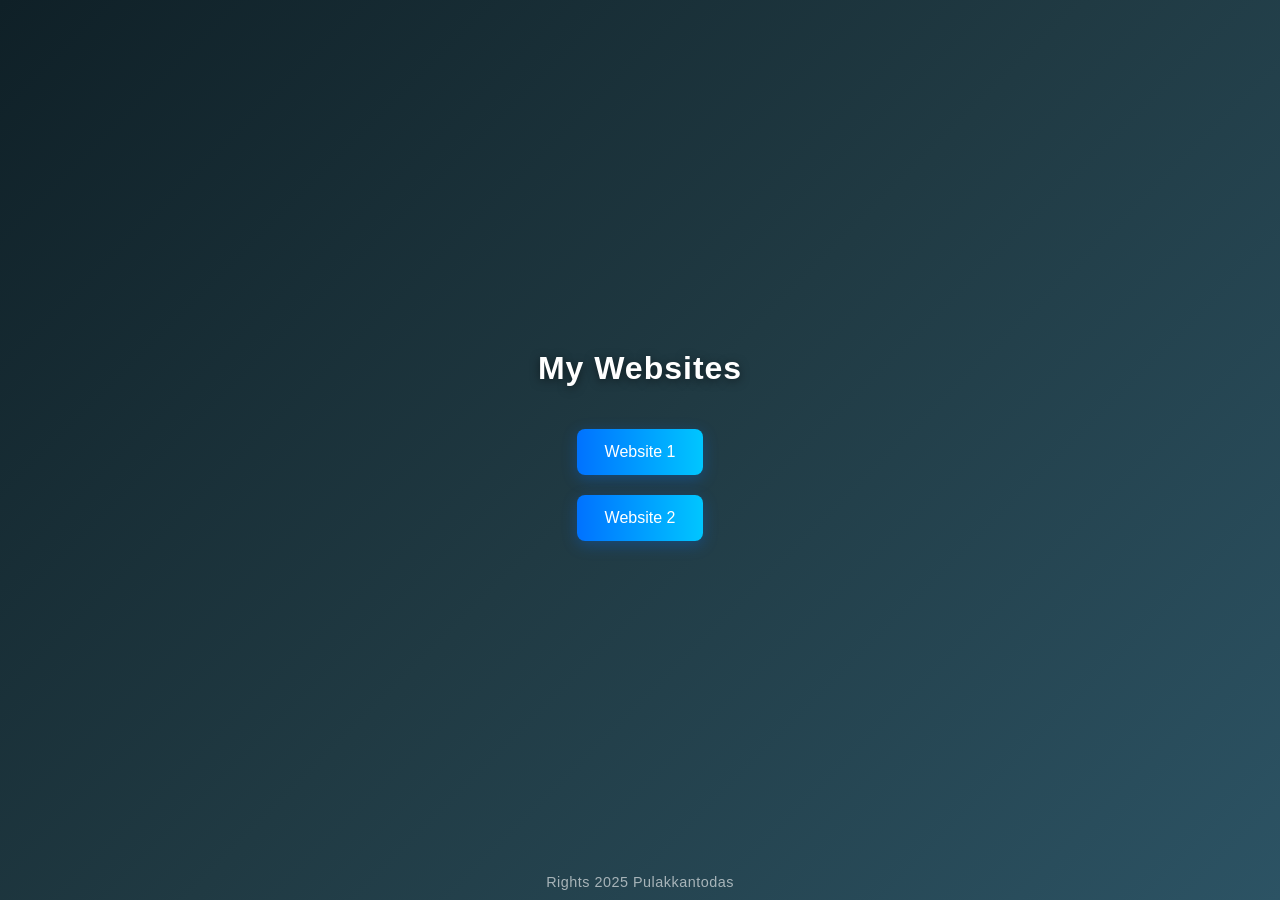
<file: index.html>
<!DOCTYPE html>
<html>
    <head>
        <title>My Website Online</title>
        <link rel="stylesheet" href="style.css">
    </head>
    <body>
        <p>My Websites</p>
        <a href="Website 1/Website 1.html">
           <button>Website 1</button>
        </a>
        <a href="Taha Protfoloi/main.html">
            <button>Website 2</button>
        </a>
        <header>Rights 2025 Pulakkantodas</header>
    </body>

</html>
</file>
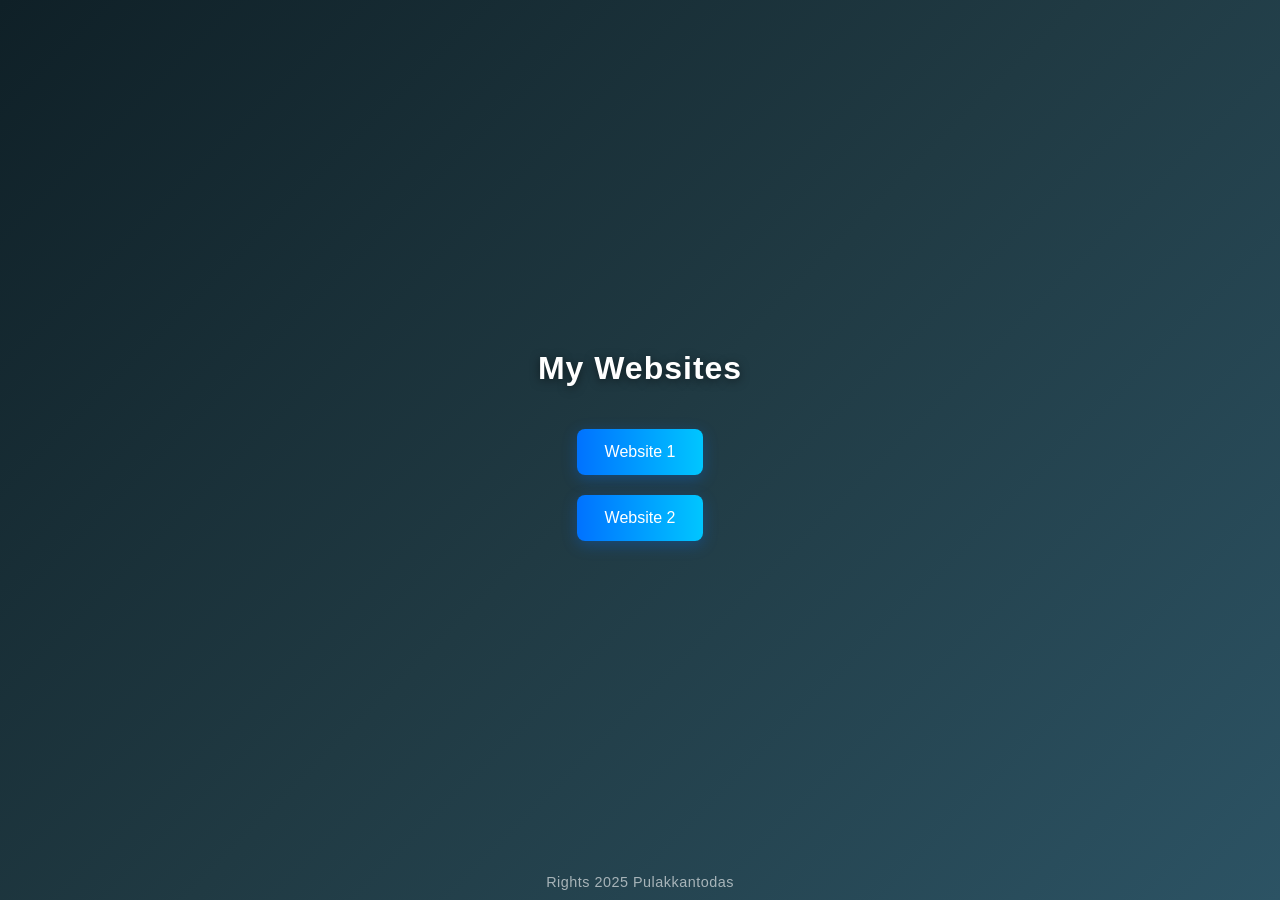
<file: My website.html>
<!DOCTYPE html>
<html>
    <head>
        <title>My Website Online</title>
        <link rel="stylesheet" href="style.css">
    </head>
    <body>
        <p>My Websites</p>
        <a href="Website 1/Website 1.html">
           <button>Website 1</button>
        </a>
        <button>Website 2</button>
        <header>Rights 2025 Pulakkantodas</header>
    </body>
</html>
</file>
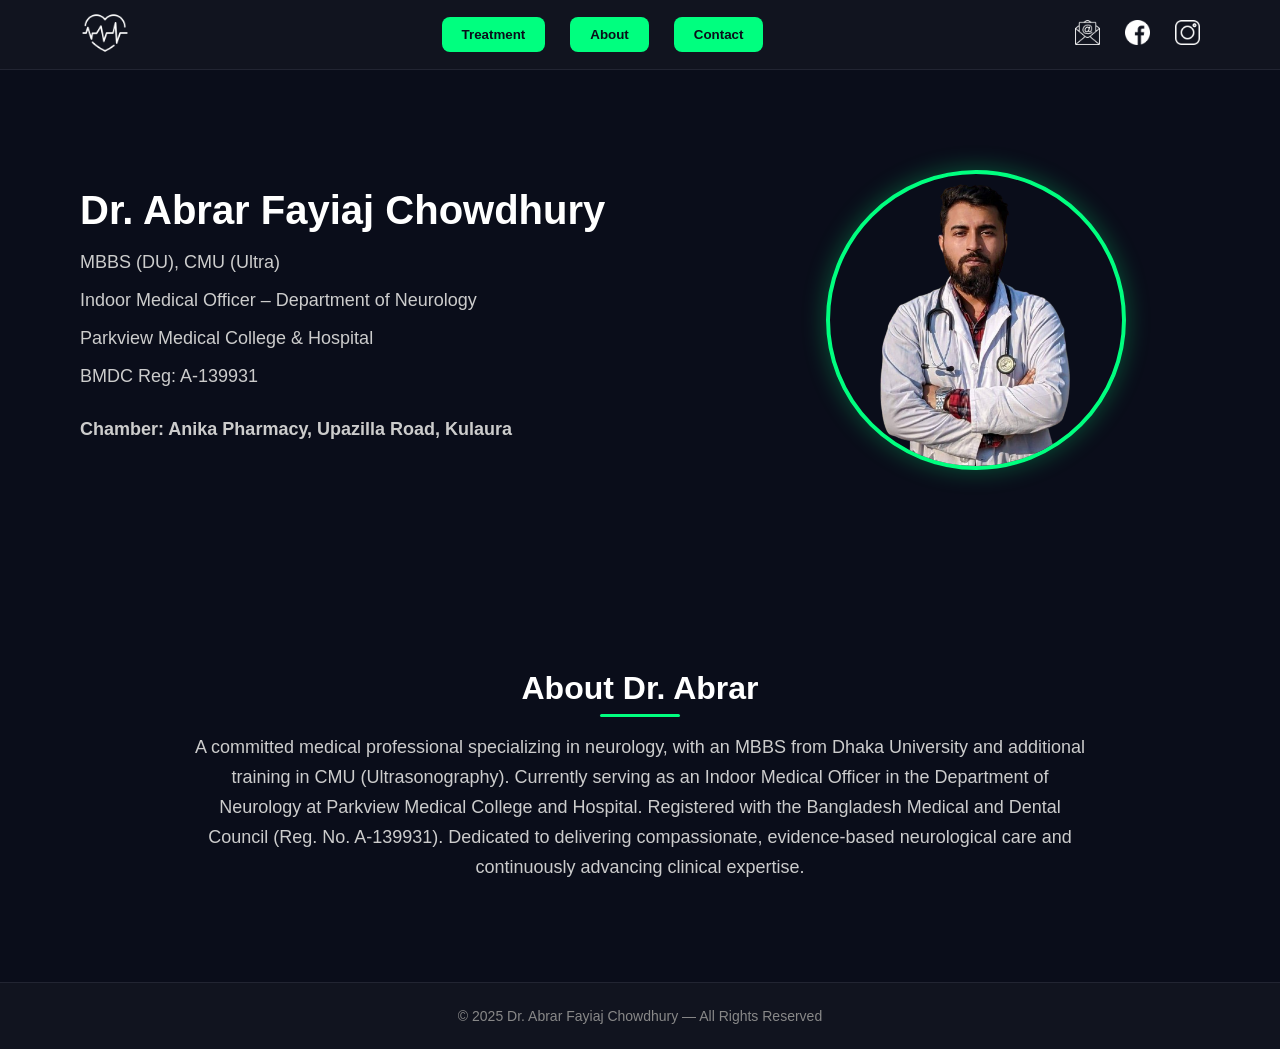
<file: Taha Protfoloi/main.html>
<!DOCTYPE html>
<html lang="en">
  <head>
    <meta charset="UTF-8" />
    <meta name="viewport" content="width=device-width, initial-scale=1.0" />
    <title>Dr. Abrar Fayiaj Chowdhury</title>
    <link rel="stylesheet" href="Style.css" />
  </head>
  <body>
    <header class="navbar">
      <div class="logo">
        <img src="photo/silhouette (1).png" class="logo-image">
      </div>

      <nav class="nav-buttons">
        <button class="nav-btn">Treatment</button>
        <button class="nav-btn">About</button>
        <button class="nav-btn">Contact</button>
      </nav>

      <div class="social-links">
        <a href="mailto:Abrarchowdhury8242@gmail.com?subject=Appointment%20Request&body=Hello%20Dr.%20Abrar%2C%0A%0AI%20would%20like%20to%20book%20an%20appointment.%20Please%20let%20me%20know%20your%20availability.%0A%0ARegards%2C%0A[Your%20Name]"
        class="social" title="Email Dr. Abrar">
        <img src="photo/email.png">
        </a>
        <a href="https://www.facebook.com/share/1K8yAqxfmu/" class="social">
            <img src="photo/facebook.png">
        </a>
        <a href="https://www.instagram.com/abrar_fayiaj?igsh=MW95M3V5dHEycWFkbA==" class="social">
            <img src="photo/instagram.png">
        </a>
      </div>
    </header>

    <section class="hero fade-in">
      <div class="hero-text">
        <h1>Dr. Abrar Fayiaj Chowdhury</h1>
        <p>MBBS (DU), CMU (Ultra)</p>
        <p>Indoor Medical Officer – Department of Neurology</p>
        <p>Parkview Medical College & Hospital</p>
        <p>BMDC Reg: A-139931</p>
        <p class="chamber">
          Chamber: Anika Pharmacy, Upazilla Road, Kulaura
        </p>
      </div>

      <div class="hero-image">
        <img
          src="photo/taha_doc-removebg-preview.png"
          alt="Dr. Abrar"
          class="taha-image"
        />
      </div>
    </section>

    <section class="about fade-in">
      <h2>About Dr. Abrar</h2>
      <p>
        A committed medical professional specializing in neurology, with an
        MBBS from Dhaka University and additional training in CMU
        (Ultrasonography). Currently serving as an Indoor Medical Officer in the
        Department of Neurology at Parkview Medical College and Hospital.
        Registered with the Bangladesh Medical and Dental Council (Reg. No.
        A-139931). Dedicated to delivering compassionate, evidence-based
        neurological care and continuously advancing clinical expertise.
      </p>
    </section>

    <footer>
      <p>© 2025 Dr. Abrar Fayiaj Chowdhury — All Rights Reserved</p>
    </footer>

    <script src="script.js"></script>
  </body>
</html>
</file>
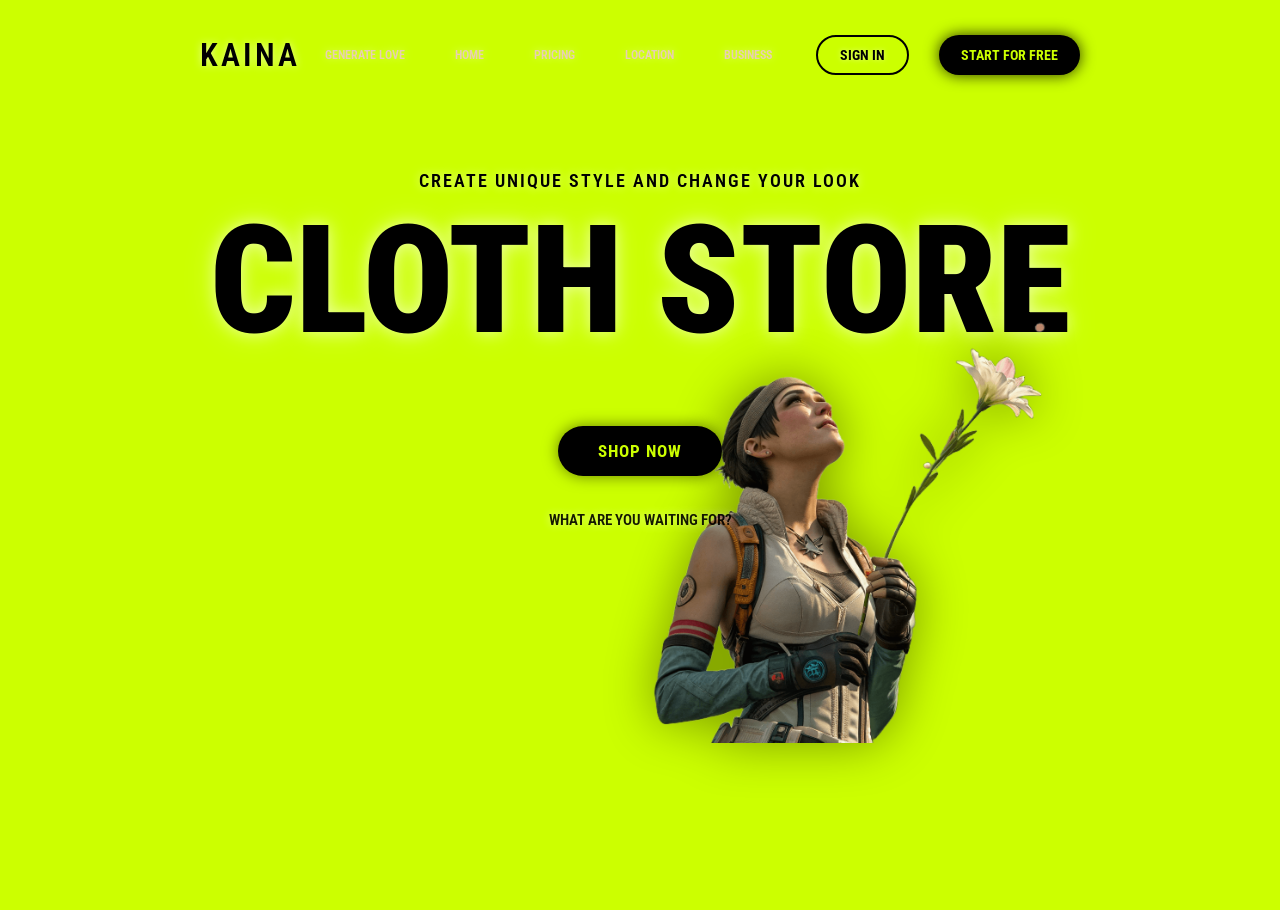
<file: Website 1/Website 1.html>
<!DOCTYPE html>
<html>
    <head>
        <title>Website 4</title>
        <link rel="stylesheet" href="Style Css/General.css">
        <link rel="stylesheet" href="Style Css/Header.css">
        <link rel="stylesheet" href="Style Css/Front.css">


        <link rel="preconnect" href="https://fonts.googleapis.com">
        <link rel="preconnect" href="https://fonts.gstatic.com" crossorigin>
        <link href="https://fonts.googleapis.com/css2?family=Roboto+Condensed:ital,wght@0,100..900;1,100..900&display=swap" rel="stylesheet">
        <link rel="preconnect" href="https://fonts.googleapis.com">
        <link rel="preconnect" href="https://fonts.gstatic.com" crossorigin>
        <link href="https://fonts.googleapis.com/css2?family=Epunda+Slab:ital,wght@0,300..900;1,300..900&display=swap" rel="stylesheet">
    </head>
    <body>
        <div class="container">
        <div class="header">
            
            <div class="brand-name">
                <div>KAINA</div>
            </div>
            
            <div class="left-side">
                <div class="text-1">GENERATE LOVE</div>
                <div class="text-1">HOME</div>
                <div class="text-1">PRICING</div>
                <div class="text-1">LOCATION</div>
                <div class="text-1">BUSINESS</div>
            </div>

            <div class="right-side">
                <button class="button-1">SIGN IN</button>
                <button class="button-2">START FOR FREE</button>
            </div>
            
        </div>

        <div class="front-1">
            <div class="line-1">
                CREATE UNIQUE STYLE AND CHANGE YOUR LOOK
            </div>
            <div class="title-group-1">
                <div class="title-1">CLOTH</div>
                <div class="title-2">STORE</div>
            </div>
            <img  class="image-1" src="Images/1 (4).png">
            <div class="box-group-1">
                <div class="box-1">SHOP NOW</div>
            </div>
            <div class="box-group-2">
                <div class="box-2">WHAT ARE YOU WAITING FOR?</div>
            </div>
            <div class="empty-box"></div>
        </div>
        </div>
    </body>
</html>
</file>
<file: style.css>
/* === RESET === */
* {
  margin: 0;
  padding: 0;
  box-sizing: border-box;
  font-family: "Poppins", sans-serif;
}

/* === BODY === */
body {
  height: 100vh;
  background: linear-gradient(135deg, #0f2027, #203a43, #2c5364);
  display: flex;
  flex-direction: column;
  justify-content: center;
  align-items: center;
  color: #f5f5f5;
  text-align: center;
}

/* === TITLE === */
p {
  font-size: 2rem;
  font-weight: 600;
  margin-bottom: 2rem;
  letter-spacing: 1px;
  color: #ffffff;
  text-shadow: 0 2px 10px rgba(0, 0, 0, 0.5);
}

/* === BUTTONS === */
button {
  background: #00c6ff;
  background: linear-gradient(90deg, #0072ff, #00c6ff);
  border: none;
  color: white;
  padding: 14px 28px;
  margin: 10px;
  font-size: 1rem;
  border-radius: 8px;
  cursor: pointer;
  transition: all 0.3s ease;
  box-shadow: 0 4px 15px rgba(0, 114, 255, 0.3);
}

button:hover {
  transform: translateY(-3px);
  box-shadow: 0 6px 20px rgba(0, 114, 255, 0.6);
  background: linear-gradient(90deg, #00c6ff, #0072ff);
}

/* === HEADER === */
header {
  position: absolute;
  bottom: 10px;
  font-size: 0.9rem;
  color: rgba(255, 255, 255, 0.6);
  letter-spacing: 0.5px;
}

/* === RESPONSIVE === */
@media (max-width: 600px) {
  p {
    font-size: 1.5rem;
  }

  button {
    width: 80%;
    font-size: 0.95rem;
  }
}
</file>
<file: Taha Protfoloi/Style.css>
/* === RESPONSIVE / MOBILE === */
@media screen and (max-width: 1024px) {
  .navbar {
    display: flex;
    flex-direction: column;
    align-items: center;
    gap: 15px;
    height: auto;
    padding: 20px 40px;
  }

  .nav-buttons {
    flex-wrap: wrap;
    justify-content: center;
    gap: 15px;
  }

   .social-links {
    display: flex;
    justify-content: center;
    gap: 15px;
    margin-top: 10px;
    flex-wrap: wrap;
  }

  .social img {
    width: 35px;
    height: auto;
  }

  .hero {
    flex-direction: column;
    padding: 80px 40px;
    text-align: center;
    gap: 40px;
  }

  .hero-text, .hero-image {
    width: 100%;
  }

  .taha-image {
    width: 250px;
  }

  .about {
    padding: 80px 40px;
  }

  .about h2 {
    font-size: 28px;
  }

  .about p {
    font-size: 16px;
    line-height: 26px;
  }
}

@media screen and (max-width: 600px) {
  .navbar {
    padding: 15px 20px;
  }

  .nav-buttons {
    gap: 10px;
  }

  .nav-btn {
    padding: 8px 15px;
    font-size: 14px;
  }

  .hero {
    padding: 60px 20px;
  }

  .hero-text h1 {
    font-size: 28px;
  }

  .taha-image {
    width: 200px;
  }

  .about {
    padding: 60px 20px;
  }

  .about h2 {
    font-size: 24px;
  }

  .about p {
    font-size: 15px;
    line-height: 24px;
  }
}

/* === GLOBAL === */
* {
  margin: 0;
  padding: 0;
  box-sizing: border-box;
  font-family: "Poppins", sans-serif;
}

body {
  background-color: #0a0d1a;
  color: #e0e0e0;
  overflow-x: hidden;
}

/* === NAVBAR === */
.navbar {
  display: flex;
  justify-content: space-between;
  align-items: center;
  height: 70px;
  padding: 0 80px;
  position: sticky;
  top: 0;
  background-color: #11141f;
  z-index: 999;
  border-bottom: 1px solid #222532;
}

.nav-buttons {
  display: flex;
  gap: 25px;
}

.nav-btn {
  background: #00ff7f;
  color: #0a0d1a;
  padding: 10px 20px;
  border-radius: 8px;
  border: none;
  font-weight: 600;
  cursor: pointer;
  transition: all 0.3s ease;
}

.nav-btn:hover {
  box-shadow: 0 0 15px #00ff7f, 0 0 30px #00ff7f;
  transform: translateY(-3px);
}

.social-links {
  display: flex;
  gap: 25px;
  justify-content: center;
  align-items: center;
}

.social img {
  width: 25px;
  height: 25px;
  object-fit: cover;
  transition: transform 0.3s ease;
}

.social img:hover {
  transform: scale(1.1);
  cursor: pointer;
}


/* === HERO SECTION === */
.hero {
  display: flex;
  align-items: center;
  justify-content: space-between;
  padding: 100px 80px;
  gap: 50px;
}

.hero-text {
  width: 55%;
}

.hero-text h1 {
  font-size: 40px;
  margin-bottom: 15px;
  color: #ffffff;
}

.hero-text p {
  font-size: 18px;
  line-height: 28px;
  color: #ccc;
  margin-bottom: 10px;
}

.chamber {
  margin-top: 25px;
  font-weight: 600;
  color: #00ff7f;
}

.hero-image {
  width: 40%;
  display: flex;
  justify-content: center;
  align-items: center;
}

.taha-image {
  width: 300px;
  height: 300px;
  border-radius: 50%;
  border: 4px solid #00ff7f;
  box-shadow: 0 0 25px rgba(0, 255, 127, 0.3);
  transition: transform 0.5s ease, box-shadow 0.5s ease;
}

.taha-image:hover {
  transform: scale(1.05);
  box-shadow: 0 0 45px rgba(0, 255, 127, 0.6);
}

/* === ABOUT SECTION === */
.about {
  padding: 100px 80px;
  text-align: center;
}

.about h2 {
  font-size: 32px;
  color: #ffffff;
  margin-bottom: 25px;
  position: relative;
}

.about h2::after {
  content: "";
  position: absolute;
  width: 80px;
  height: 3px;
  background: #00ff7f;
  left: 50%;
  bottom: -10px;
  transform: translateX(-50%);
  border-radius: 2px;
}

.about p {
  font-size: 18px;
  line-height: 30px;
  color: #ccc;
  max-width: 900px;
  margin: 0 auto;
}

/* === FOOTER === */
footer {
  background-color: #11141f;
  color: #888;
  text-align: center;
  padding: 25px 0;
  font-size: 14px;
  border-top: 1px solid #222532;
}

/* === RESPONSIVE / MOBILE === */
@media screen and (max-width: 1024px) {
  .hero {
    flex-direction: column;
    text-align: center;
    padding: 80px 40px;
  }

  .hero-text, .hero-image {
    width: 100%;
  }

  .taha-image {
    width: 250px;
    height: 250px;
  }
}

@media screen and (max-width: 600px) {
  .navbar {
    flex-direction: column;
    padding: 15px 20px;
    gap: 10px;
  }

  .nav-buttons {
    flex-wrap: wrap;
    justify-content: center;
    gap: 10px;
  }

  .hero {
    padding: 60px 20px;
  }

  .hero-text h1 {
    font-size: 28px;
  }

  .about {
    padding: 60px 20px;
  }

  .about h2 {
    font-size: 24px;
  }

  .about p {
    font-size: 15px;
    line-height: 24px;
  }
}
.logo-image {
    height: 50px;
    align-items: center;
    justify-content: center;
}
</file>
<file: Website 1/Style Css/General.css>
body {
    background-color: #485216;
    display: block;
    font-family: Epunda Slab;
    padding-top: 10px;
    margin: 0 auto;
    box-sizing: border-box;
}

.container {
    max-width: 1000px;
    width: 100%;
    margin: 0 auto;
}
</file>
<file: Website 1/Style Css/Header.css>
.header {
    display: flex;
    flex-direction: row;
    justify-content: space-between;

}

.brand-name {
    display: flex;
    font-size: 20px;
    font-weight: 600;
    color: #e8ceb5;
    
}

.left-side {
    display: flex;
    font-size: 12px;
    flex-shrink: 0;
}

.text-1 {
    margin-right: 20px;
    color: #e8ceb5;
    cursor: pointer;
    font-size: 12px;
    border-radius: 10px;
    
}

.text-1:hover {
    border: 2px solid #758623;
    border-radius: 15px;
    padding-top: 3px;
    padding-left: 6px;
    padding-right: 6px;
    background-color: #758623;
    transition: 0.2s;
}


.right-side {
    display: flex;
    flex-shrink: 0;
}

.button-1, .button-2 {
    color: #e8ceb5;
    background-color: #485216;
    font-size: 12px;
    border-color: #485216;
    border-style: solid;
    border-radius: 10px;

}

.button-1 {
    margin-right: 15px;
    
}

.button-1:hover, .button-2:hover {
    border-color: #485216;
    background-color: #758623;
}
</file>
<file: Website 1/Style Css/Front.css>
/* === RESET === */
* {
  margin: 0;
  padding: 0;
  box-sizing: border-box;
  font-family: "Roboto Condensed", sans-serif;
}

html {
  scroll-behavior: smooth;
  backface-visibility: hidden;
  -webkit-font-smoothing: antialiased;
  -moz-osx-font-smoothing: grayscale;
}

body {
  background-color: #ccff00; /* neon yellow-green */
  color: #000;
  overflow-x: hidden;
}

/* === PAGE FADE (smooth start) === */
.container {
  opacity: 0;
  transform: translateY(10px);
  animation: pageFade 0.9s ease-out forwards;
}

@keyframes pageFade {
  to {
    opacity: 1;
    transform: translateY(0);
  }
}

/* === HEADER === */
.header {
  display: flex;
  justify-content: space-between;
  align-items: center;
  padding: 25px 60px;
  font-weight: 600;
  opacity: 0;
  transform: translateY(-20px);
  animation: slideDown 1.2s ease forwards 0.3s;
}

.brand-name div {
  font-size: 32px;
  letter-spacing: 3px;
  color: #000;
  text-shadow: 0 0 8px rgba(255, 255, 255, 0.6);
}

.left-side {
  display: flex;
  gap: 30px;
  font-size: 15px;
}

.text-1 {
  cursor: pointer;
  transition: 0.3s ease, transform 0.3s ease;
  text-shadow: 0 0 8px rgba(255, 255, 255, 0.4);
}
.text-1:hover {
  opacity: 0.6;
  transform: translateY(-2px);
}

.right-side {
  display: flex;
  gap: 15px;
}

.button-1,
.button-2 {
  padding: 10px 22px;
  border: none;
  font-weight: bold;
  cursor: pointer;
  border-radius: 25px;
  transition: 0.3s all ease;
  font-size: 14px;
  will-change: transform, box-shadow, background-color, color;
}

.button-1 {
  background: transparent;
  border: 2px solid #000;
  color: #000;
  text-shadow: 0 0 5px rgba(255, 255, 255, 0.5);
}
.button-1:hover {
  background: #000;
  color: #ccff00;
  box-shadow: 0 0 15px #000;
}

.button-2 {
  background: #000;
  color: #ccff00;
  box-shadow: 0 0 15px rgba(0, 0, 0, 0.8);
}
.button-2:hover {
  transform: scale(1.07);
  box-shadow: 0 0 25px #000;
}

/* === FRONT SECTION === */
.front-1 {
  position: relative;
  text-align: center;
  padding-top: 70px;
  min-height: 90vh;
  opacity: 0;
  transform: translateY(40px);
  animation: fadeUp 1.5s ease-out forwards 0.5s;
}

.line-1 {
  font-size: 18px;
  font-weight: 600;
  letter-spacing: 2px;
  margin-bottom: 25px;
  text-shadow: 0 0 10px rgba(255, 255, 255, 0.6);
  animation: fadeUp 1.4s ease forwards 0.7s;
}

/* === TITLE (Glow + Smooth) === */
.title-group-1 {
  font-weight: 900;
  font-size: 150px;
  line-height: 130px;
  text-transform: uppercase;
  color: #000;
  opacity: 0;
  animation: fadeUp 1.6s ease-out forwards 0.9s, smoothGlow 4s ease-in-out infinite 1s;
  will-change: text-shadow, opacity, transform;
}

.title-1,
.title-2 {
  display: inline-block;
  text-shadow: 0 0 15px rgba(255, 255, 255, 0.5),
               0 0 30px rgba(255, 255, 255, 0.3);
}

/* === SMOOTHED GLOW ANIMATION === */
@keyframes smoothGlow {
  0% {
    text-shadow: 0 0 15px rgba(255, 255, 255, 0.4),
                 0 0 30px rgba(255, 255, 255, 0.2);
  }
  50% {
    text-shadow: 0 0 30px rgba(255, 255, 255, 0.7),
                 0 0 50px rgba(255, 255, 255, 0.4);
  }
  100% {
    text-shadow: 0 0 15px rgba(255, 255, 255, 0.4),
                 0 0 30px rgba(255, 255, 255, 0.2);
  }
}


/* === IMAGE === */
.image-1 {
  position: absolute;
  right: 8%;
  top: 25%;
  width: 440px;
  max-width: 90%;
  filter: drop-shadow(0 0 25px rgba(0, 0, 0, 0.4));
  opacity: 0;
  transform: translateY(30px);
  animation: fadeUp 1.8s ease-out forwards 1.1s;
  will-change: transform, opacity;
}

/* === BUTTONS / BOXES === */
.box-group-1 {
  margin-top: 80px;
  opacity: 0;
  animation: fadeUp 1.8s ease-out forwards 1.3s;
}

.box-1 {
  display: inline-block;
  background: #000;
  color: #ccff00;
  padding: 15px 40px;
  border-radius: 40px;
  font-size: 17px;
  cursor: pointer;
  font-weight: bold;
  letter-spacing: 1px;
  box-shadow: 0 0 15px rgba(0, 0, 0, 0.5);
  transition: 0.3s all ease;
  will-change: transform, box-shadow, background-color;
}
.box-1:hover {
  background: #222;
  transform: translateY(-3px);
  box-shadow: 0 0 25px #000, 0 0 15px #ccff00;
}

.box-group-2 {
  margin-top: 35px;
  opacity: 0;
  animation: fadeUp 2s ease-out forwards 1.5s;
}

.box-2 {
  font-size: 15px;
  font-weight: 600;
  opacity: 0.9;
  text-shadow: 0 0 8px rgba(255, 255, 255, 0.6);
}

/* === ANIMATIONS === */
@keyframes fadeUp {
  to {
    opacity: 1;
    transform: translateY(0);
  }
}

@keyframes slideDown {
  to {
    opacity: 1;
    transform: translateY(0);
  }
}

/* === RESPONSIVE === */
@media (max-width: 900px) {
  .title-group-1 {
    font-size: 80px;
    line-height: 80px;
  }
  .image-1 {
    position: static;
    width: 80%;
    margin-top: 40px;
  }
  .header {
    flex-direction: column;
    gap: 20px;
  }
}
</file>
